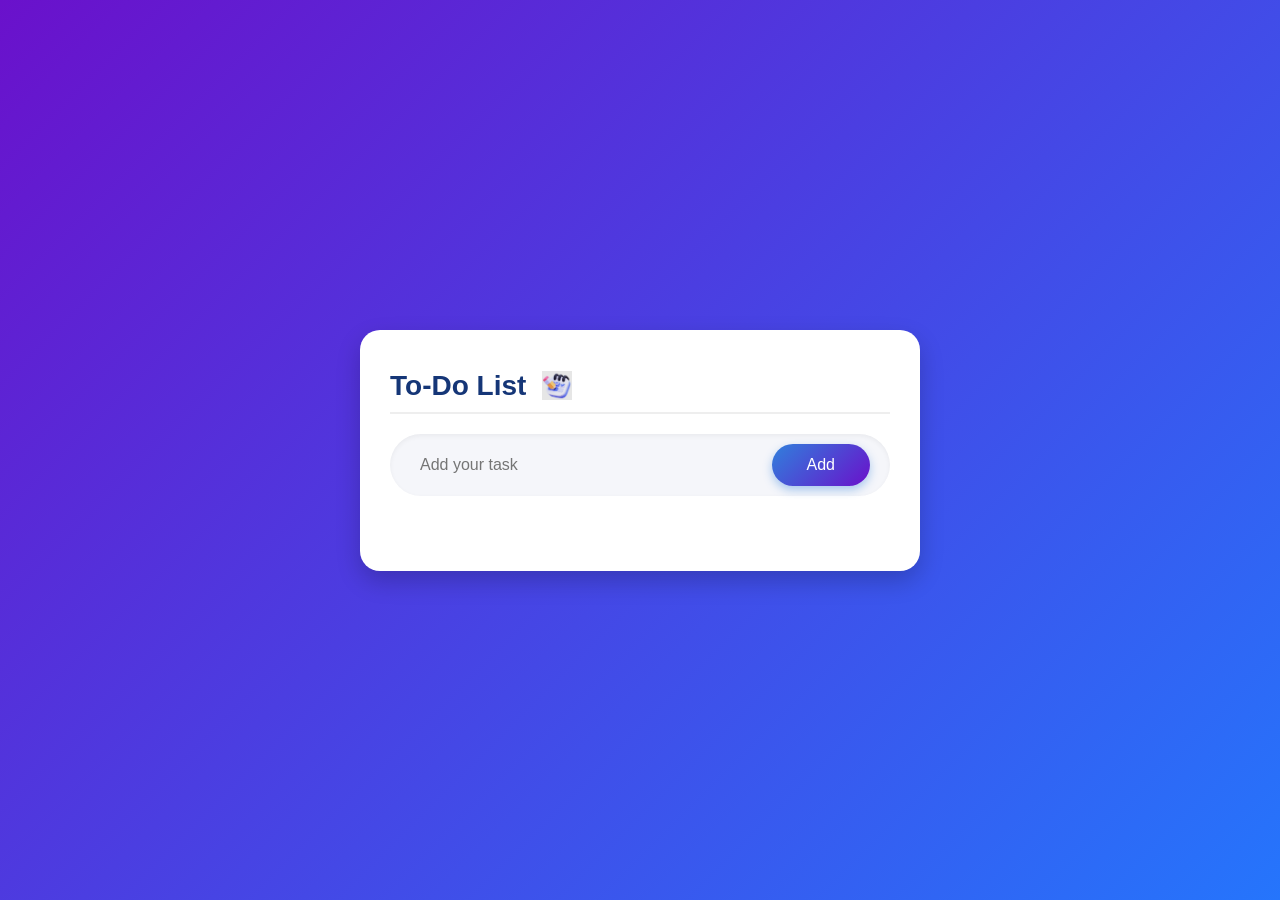
<file: index.html>
<!DOCTYPE html>
<html lang="en">
<head>
  <meta charset="UTF-8">
  <meta name="viewport" content="width=device-width, initial-scale=1.0">
  <title>To-Do   App</title>
  <link rel="stylesheet" href="kishan.css">
</head>
<body>
  <div class="container">
    <div class="todo-app">
      <h2>
        To-Do List &nbsp; 
        <img width="30" src="tod.png" alt="To-Do Icon">
      </h2>

      <div class="row">
        <input type="text" id="input-box" placeholder="Add your task">
        <button onclick="addTask()">Add</button>
      </div>

      <ul id="list-container">
        <!-- Example list items (uncomment if needed) -->
        <!-- <li class="checked">Task 1</li> -->
        <!-- <li>Task 2</li> -->
      </ul>
    </div>
  </div>

  <!-- ✅ Make sure todo.js exists in the same folder -->
  <script src="todo.js"></script>
</body>
</html>
</file>
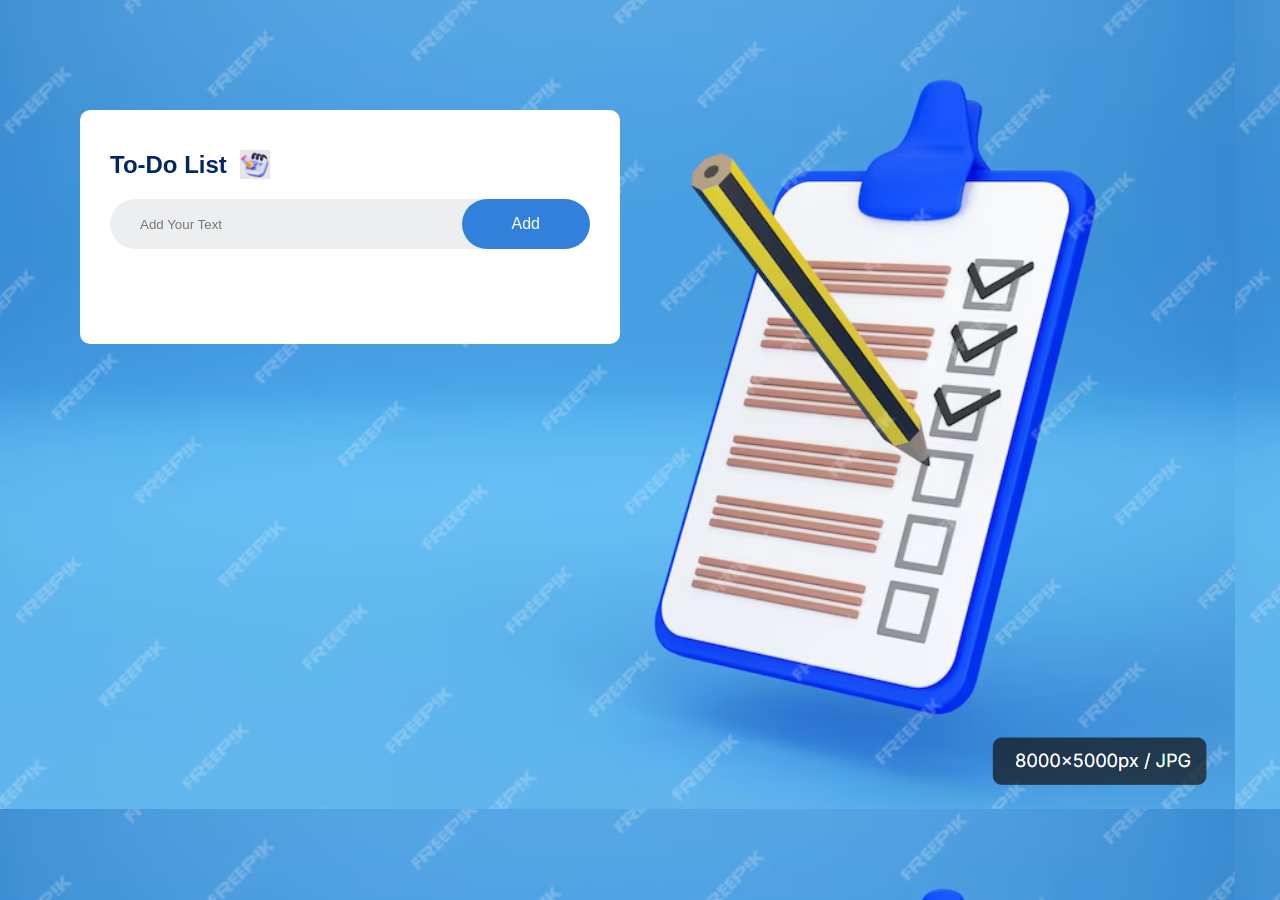
<file: Todo List.html>
<!DOCTYPE html>
<html lang="en">
<head>
    <meta charset="UTF-8">
    <meta name="viewport" content="width=device-width, initial-scale=1.0">
    <title>To-Do List App</title>
    <link rel="stylesheet" href="Todo List.css">
</head>
<body>
    <div class="container">
        <div class="todo-app">
            <h2>To-Do List &nbsp; <img width="30" src="tod.png" alt=""> </h2>
            <div class="row">
                <input type="text" id="input-box" placeholder="Add Your Text">
                <button onclick="addTask()">Add</button>
            </div>
            <ul id="list-container">
                <!-- <li class="checkced">Task 1</li>
                <li>Task 2</li>
                <li>Task 3</li> -->
            </ul>
            
        </div>

    </div>


    <script src="Todo List.js"></script>
</body>
</html>
</file>
<file: kishan.css>
* {
  margin: 0;
  padding: 0;
  font-family: "Poppins", Helvetica, sans-serif;
  box-sizing: border-box;
}

body {
  background: linear-gradient(135deg, #6a11cb 0%, #2575fc 100%);
  background-attachment: fixed;
  display: flex;
  justify-content: center;
  align-items: center;
  min-height: 100vh;
}

.container {
  width: 100%; /* ✅ take full width */
  max-width: 600px; /* ✅ responsive max */
  padding: 20px;
}

.todo-app {
  width: 100%;
  background: #fff;
  margin: auto;
  padding: 40px 30px 50px;
  border-radius: 20px;
  box-shadow: 0px 10px 25px rgba(0, 0, 0, 0.2);
  transition: transform 0.3s ease-in-out;
}
.todo-app:hover {
  transform: translateY(-5px);
}

.todo-app h2 {
  color: #153677;
  font-weight: 700;
  display: flex;
  align-items: center;
  margin-bottom: 20px;
  font-size: 28px;
  border-bottom: 2px solid #eee;
  padding-bottom: 10px;
}

.row {
  display: flex;
  align-items: center;
  justify-content: space-between;
  border-radius: 50px;
  background: #f5f6fa;
  padding: 10px 20px;
  margin-bottom: 25px;
  box-shadow: inset 0px 2px 5px rgba(0, 0, 0, 0.05);
}

input {
  flex: 1;
  border: none;
  outline: none;
  background: transparent;
  font-size: 16px;
  padding: 10px;
  color: #333;
}

button {
  border: none;
  outline: none;
  padding: 12px 35px;
  background: linear-gradient(135deg, #3080dc, #6a11cb);
  color: #fff;
  font-size: 16px;
  cursor: pointer;
  border-radius: 50px;
  transition: all 0.3s ease;
  box-shadow: 0px 4px 10px rgba(48, 128, 220, 0.4);
}
button:hover {
  background: linear-gradient(135deg, #6a11cb, #2575fc);
  transform: scale(1.05);
}

ul li {
  list-style: none;
  font-size: 17px;
  padding: 14px 12px 14px 50px;
  user-select: none;
  cursor: pointer;
  position: relative;
  background: #f8f9ff;
  margin-bottom: 12px;
  border-radius: 10px;
  transition: 0.3s;
}
ul li:hover {
  background: #eef3ff;
  transform: scale(1.02);
}

ul li::before {
  content: "";
  position: absolute;
  height: 24px;
  width: 24px;
  border-radius: 50%;
  background-image: url("todounchecked1.png");
  background-size: cover;
  background-position: center;
  top: 50%;
  left: 15px;
  transform: translateY(-50%);
}

ul li.checked {
  color: #888;
  text-decoration: line-through;
}
ul li.checked::before {
  background-image: url("todocheck1.png");
}

ul li span {
  position: absolute;
  right: 12px;
  top: 50%;
  transform: translateY(-50%);
  width: 35px;
  height: 35px;
  font-size: 20px;
  color: #666;
  line-height: 35px;
  text-align: center;
  border-radius: 50%;
  transition: 0.3s;
}
ul li span:hover {
  background: #f0f0ff;
  color: #e74c3c;
}

/* ✅ Responsive for Mobile */
@media (max-width: 480px) {
  .todo-app {
    padding: 25px 20px;
  }
  .row {
    flex-direction: column;
    gap: 10px;
  }
  button {
    width: 100%;
  }
}
</file>
<file: Todo List.css>
*{
    margin : 0;
    padding: 0;
    font-family: Helvetica, sans-serif;
    box-sizing: border-box;

}
body{
background-image: url(todo.png.png)
}

.container{
    width: 100%;
    min-height: 100vh;
    /* background: linear-gradient(135deg,#153677,#4e085f); */
    padding: 10px;
    
    
}
.todo-app{
    width: 100%;
    max-width: 540px;
    background: #fff;
    margin: 100px 70px 20px;
    padding: 40px 30px 70px;
    border-radius: 10px;
}
.todo-app h2{
    color: #002765;
    display: flex;
    align-items: center;
    margin-bottom: 20px;
}
.row{
    display: flex;
    align-items: center;
    justify-content: space-between;
    border-radius: 30px;
    background: #edeef0;
    padding-left: 20px;
    margin-bottom: 25px;
}
input{
    flex:1;
    border:none;
    outline: none;
    background: transparent;
    padding: 10px;
}
button{
    border: none;
    outline: none;
    padding: 16px 50px;
    background: #3080dc;
    color: #fff;
    font-size: 16px;
    cursor :pointer;
    border-radius: 40px;
}
ul li{
    list-style: none;
    font-size: 17px;
    padding: 15px 12px 20px 60px;
    user-select: none;
    cursor: pointer;
    position: relative;
}
ul li::before{
    content:'';
    position: absolute;
    height: 25px;
    width: 25px;
    border-radius: 50%;
    background-image: url(todounchecked1.png);
    background-size: cover;
    background-position: center;
    top: 12px;
    left:8px;
}

ul li.checked{
        color:#0b03f290;
        text-decoration: line-through;
}
ul li.checked::before{
    background-image: url(todocheck1.png);

}
ul li span{
    position: absolute;
    right: 0;
    top: 5px;
    width: 40px;
    height: 40px;
    font-size: 22px;
    color: #555;
    line-height: 40px;
    text-align: center;
    border-radius: 50%;
}
ul li span:hover{
    background: #0106f824;
}
</file>
